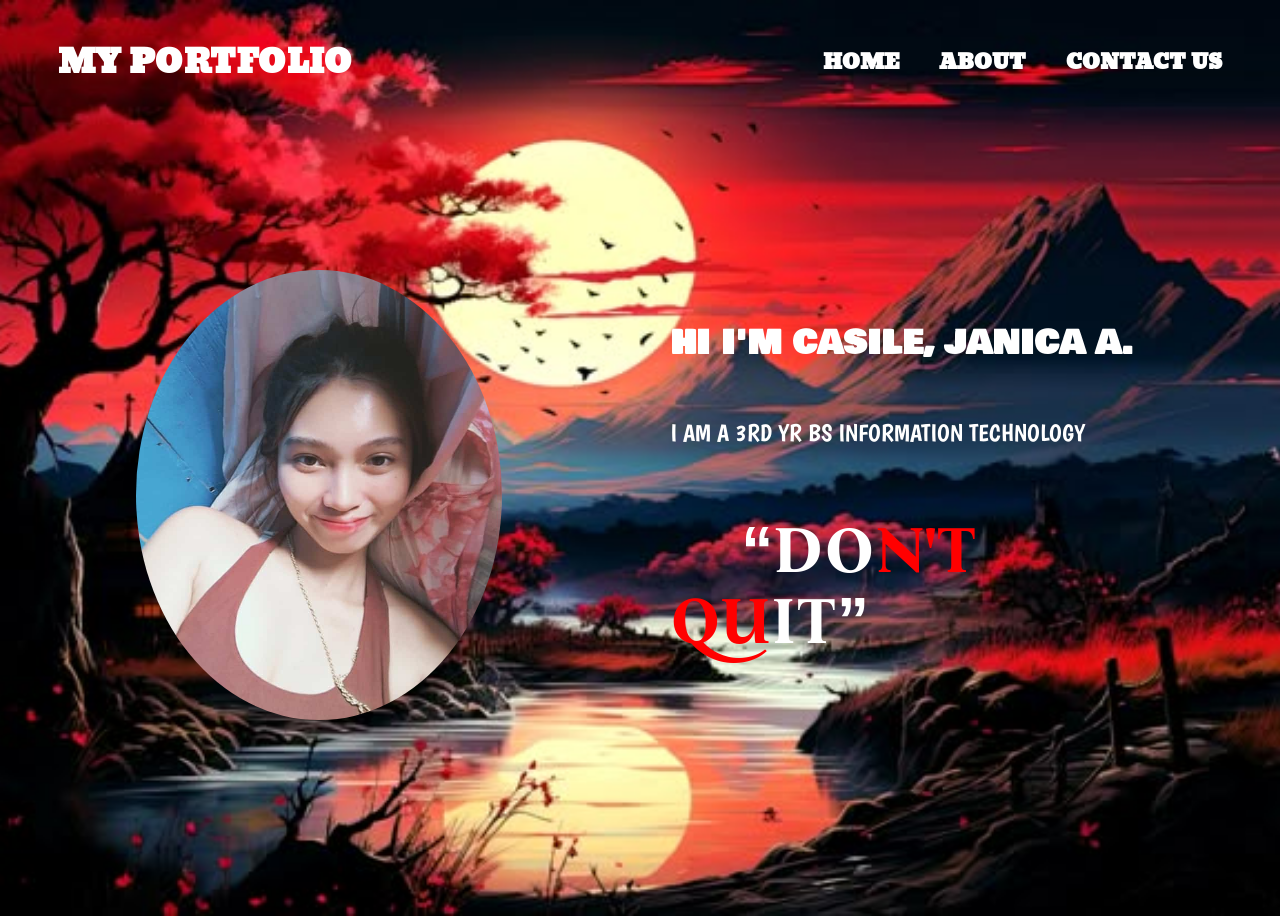
<file: index.html>
<!DOCTYPE html>
<html lang="en">
<head>
  <meta charset="UTF-8">
  <meta name="viewport" content="width=device-width, initial-scale=1.0">
  <title>My Portfolio</title>
  <link rel="stylesheet" href="style.css">
  <link href="https://fonts.googleapis.com/css2?family=Bona+Nova+SC:wght@400;700&display=swap" rel="stylesheet">
  <link href="https://fonts.googleapis.com/css2?family=Boogaloo&display=swap" rel="stylesheet">
  <link href="https://fonts.googleapis.com/css2?family=Bowlby+One&display=swap" rel="stylesheet">
  <link href="https://fonts.googleapis.com/css2?family=Angkor&display=swap" rel="stylesheet">
</head>
<body>

  <div class="grid-container">

    <div class="navbar">
      <nav>
        <a href="#" id="logo">MY PORTFOLIO</a>
        <div class="hamburger" id="hamburger">
          ☰
        </div>
        <ul id="nav-menu">
          <li><a href="#">HOME</a></li>
          <li><a href="#">ABOUT</a></li>
          <li><a href="#">CONTACT US</a></li>
        </ul>
      </nav>
    </div>

    <div class="image-section">
      <img src="2.jpg" alt="Profile">
    </div>

    <div class="text-section">
      <h2>HI I'M CASILE, JANICA A.</h2>
      <p>I AM A 3RD YR BS INFORMATION TECHNOLOGY</p>

      <h1>&nbsp;&nbsp;&nbsp;
          <span class="white">“</span><span class="white bsc up">DO</span><span class="red bsc up">N'T</span>
          <br>
          <span class="red bsc down">QU</span><span class="white bsc up">IT</span><span class="white">”</span>&nbsp;&nbsp;&nbsp;&nbsp;&nbsp;&nbsp;
      </h1>
    </div>

    <div class="footer-section">
      <p></p>
    </div>

  </div>

  <script>
    const hamburger = document.getElementById("hamburger");
    const navMenu = document.getElementById("nav-menu");

    hamburger.addEventListener("click", () => {
      navMenu.classList.toggle("show");
    });
  </script>

</body>
</html>
</file>
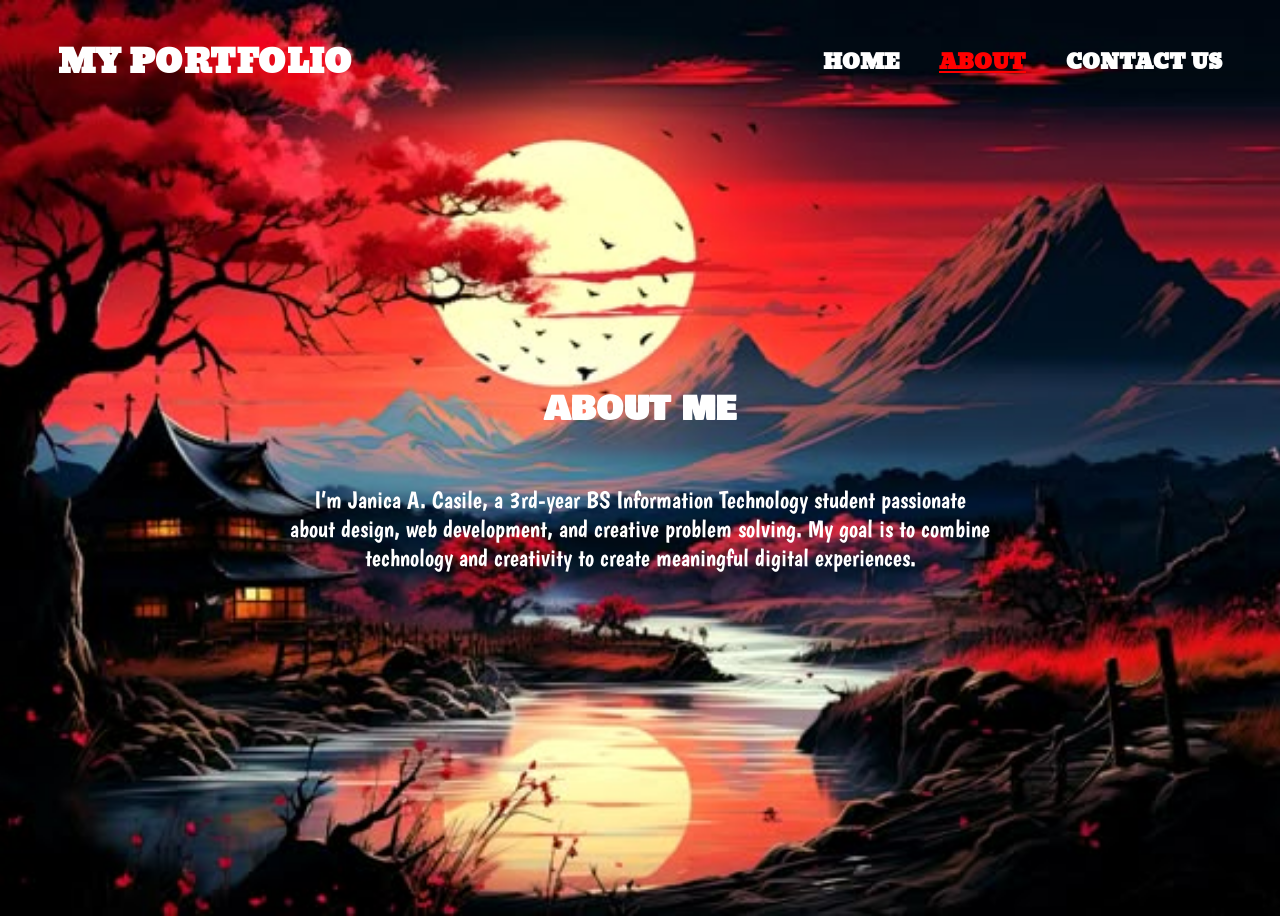
<file: about.html>
<!DOCTYPE html>
<html lang="en">
<head>
  <meta charset="UTF-8">
  <meta name="viewport" content="width=device-width, initial-scale=1.0">
  <title>About Me</title>
  <link rel="stylesheet" href="style.css">
<link rel="stylesheet" href="https://cdnjs.cloudflare.com/ajax/libs/animate.css/4.1.1/animate.min.css"/>
  <link href="https://fonts.googleapis.com/css2?family=Bona+Nova+SC:wght@400;700&display=swap" rel="stylesheet">
  <link href="https://fonts.googleapis.com/css2?family=Boogaloo&display=swap" rel="stylesheet">
  <link href="https://fonts.googleapis.com/css2?family=Bowlby+One&display=swap" rel="stylesheet">
  <link href="https://fonts.googleapis.com/css2?family=Angkor&display=swap" rel="stylesheet">
</head>
<body>
<body class="animate__animated animate__fadeIn">
  <div class="grid-container">

    <div class="navbar">
      <nav>
        <a href="index.html" id="logo">MY PORTFOLIO</a>
        <div class="hamburger" id="hamburger">☰</div>
        <ul id="nav-menu">
          <li><a href="index.html">HOME</a></li>
          <li><a href="about.html" class="active">ABOUT</a></li>
          <li><a href="contact.html">CONTACT US</a></li>
        </ul>
      </nav>
    </div>

    <div class="text-section centered">
      <h2>ABOUT ME</h2>
      <p>I’m Janica A. Casile, a 3rd-year BS Information Technology student passionate about design, web development, and creative problem solving. My goal is to combine technology and creativity to create meaningful digital experiences.</p>
      <h3></h3>
    </div>

    <div class="footer-section">
      <p></p>
    </div>

  </div>

  <script>
    const hamburger = document.getElementById("hamburger");
    const navMenu = document.getElementById("nav-menu");
    hamburger.addEventListener("click", () => {
      navMenu.classList.toggle("show");
    });
  </script>

<script>
  const links = document.querySelectorAll('a');
  links.forEach(link => {
    link.addEventListener('click', e => {
      const href = link.getAttribute('href');
      if (href && href.endsWith('.html')) {
        e.preventDefault();
        document.body.classList.remove('animate__fadeIn');
        document.body.classList.add('animate__fadeOut');
        setTimeout(() => {
          window.location.href = href;
        }, 500);
      }
    });
  });
</script>

</body>
</html>
</file>
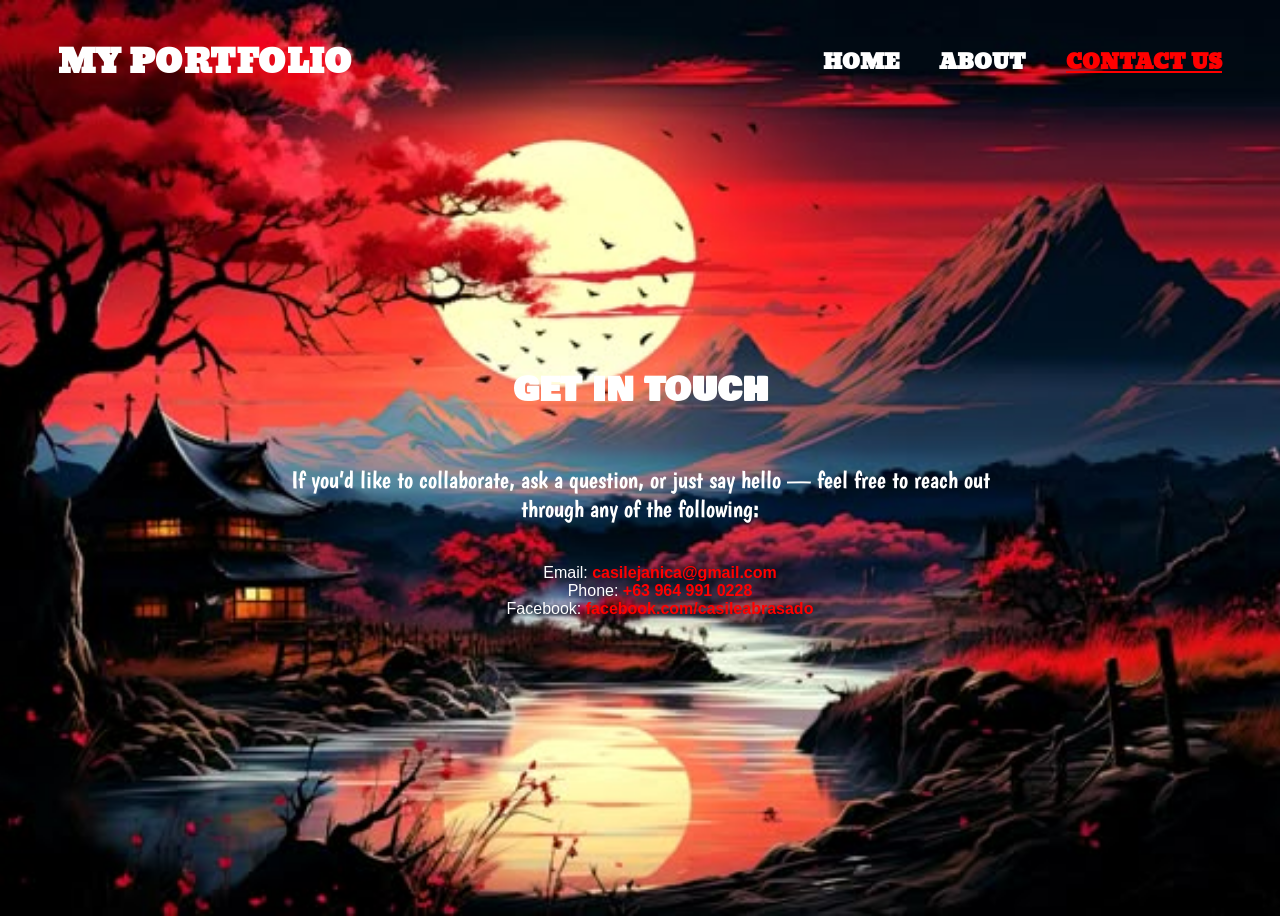
<file: contact.html>
<!DOCTYPE html>
<html lang="en">
<head>
  <meta charset="UTF-8">
  <meta name="viewport" content="width=device-width, initial-scale=1.0">
  <title>Contact Me</title>
  <link rel="stylesheet" href="style.css">
<link rel="stylesheet" href="https://cdnjs.cloudflare.com/ajax/libs/animate.css/4.1.1/animate.min.css"/>
  <link href="https://fonts.googleapis.com/css2?family=Bona+Nova+SC:wght@400;700&display=swap" rel="stylesheet">
  <link href="https://fonts.googleapis.com/css2?family=Boogaloo&display=swap" rel="stylesheet">
  <link href="https://fonts.googleapis.com/css2?family=Bowlby+One&display=swap" rel="stylesheet">
  <link href="https://fonts.googleapis.com/css2?family=Angkor&display=swap" rel="stylesheet">
</head>
<body>
<body class="animate__animated animate__fadeIn">
  <div class="grid-container">

    <div class="navbar">
      <nav>
        <a href="index.html" id="logo">MY PORTFOLIO</a>
        <div class="hamburger" id="hamburger">☰</div>
        <ul id="nav-menu">
          <li><a href="index.html">HOME</a></li>
          <li><a href="about.html">ABOUT</a></li>
          <li><a href="contact.html" class="active">CONTACT US</a></li>
        </ul>
      </nav>
    </div>

    <div class="text-section centered">
      <h2>GET IN TOUCH</h2>
      <p>If you’d like to collaborate, ask a question, or just say hello — feel free to reach out through any of the following:</p>
      <ul>
    Email: 
    <a href="mailto:darylrain7@gmail.com" style="color: red; text-decoration: none;">
      <strong>casilejanica@gmail.com</strong>
    </a><br>

    Phone: 
    <a href="tel:+639649910228" style="color: red; text-decoration: none;">
      <strong>+63 964 991 0228</strong>
    </a><br>

    Facebook: 
    <a href="https://facebook.com/casile.abrasado" target="_blank" style="color: red; text-decoration: none;">
      <strong>facebook.com/casileabrasado</strong>
      </ul>
      <h3></h3>
    </div>

    <div class="footer-section">
      <p></p>
    </div>

  </div>

  <script>
    const hamburger = document.getElementById("hamburger");
    const navMenu = document.getElementById("nav-menu");
    hamburger.addEventListener("click", () => {
      navMenu.classList.toggle("show");
    });
  </script>

<script>
  const links = document.querySelectorAll('a');
  links.forEach(link => {
    link.addEventListener('click', e => {
      const href = link.getAttribute('href');
      if (href && href.endsWith('.html')) {
        e.preventDefault();
        document.body.classList.remove('animate__fadeIn');
        document.body.classList.add('animate__fadeOut');
        setTimeout(() => {
          window.location.href = href;
        }, 500);
      }
    });
  });
</script>

</body>
</html>
</file>
<file: style.css>
{
margin: 0;
padding: 0;
box-sizing: border-box;
}


body {
background-image: url("1.jpg");
background-size: cover;
background-position: center;
height: 100vh;
font-family: Arial, sans-serif;
color: white;
}

.grid-container {
display: grid;
grid-template-rows: auto 1fr auto;
grid-template-columns: repeat(10, 1fr);
height: 100%;
gap: 20px;
}

.navbar {
grid-column: 1 / -1;
}

.navbar nav {
display: flex;
justify-content: space-between;
align-items: center;
padding: 20px 50px;
}

#logo {
font-family: "Angkor", serif;
font-size: 2rem;
font-weight: bold;
color: white;
text-decoration: none;
}

.navbar nav ul {
display: flex;
gap: 40px;
list-style: none;
}

.navbar nav ul li a {
font-family: "Angkor", serif;
font-size: 1.3rem;
font-weight: bold;
color: white;
text-decoration: none;
}

.navbar nav ul li a.active {
color: red;
text-decoration: underline;
}

.hamburger {
display: none;
font-size: 2rem;
cursor: pointer;
color: white;
}

.image-section {
grid-column: 2 / 5;
display: flex;
justify-content: center;
align-items: center;
}

.image-section img {
width: 450px;
height: 450px;
border-radius: 50%;
object-fit: cover;
}

.text-section {
grid-column: 6 / 10;
display: flex;
flex-direction: column;
justify-content: center;
align-items: flex-start;
text-align: left;
max-width: 600px;
padding-left: 20px;
}

.text-section h2 {
font-family: "Bowlby One", sans-serif;
font-size: 2.0rem;
font-weight: bold;
}

.text-section p {
font-family: "Boogaloo", cursive;
font-size: 1.5rem;
margin-bottom: 25px;
}

.text-section h1 {
font-size: 4rem;
font-weight: bold;
line-height: 1.1;
}

.text-section .red {
color: red;
}

.text-section .white {
color: white;
}

.text-section .bsc {
font-family: 'Bona Nova SC', serif;
}

.footer-section {
grid-column: 1 / -1;
text-align: center;
font-size: 0.9rem;
padding: 10px;
}

.centered {
  grid-column: 1 / -1;
  display: flex;
  flex-direction: column;
  justify-content: center;
  align-items: center;
  text-align: center;
  max-width: 700px;
  margin: 0 auto;
  padding: 40px;
}

@media screen and (max-width: 800px) {
.grid-container {
grid-template-columns: 1fr;
}
#logo {
font-size: 1rem;
}
.navbar nav ul li a {
font-size: 1rem;
}
.image-section {
grid-column: 1 / -1;
justify-content: center;
align-items: center;
}
.text-section {
grid-column: 1 / -1;
align-items: center;
text-align: center;
padding: 20px;
}
.text-section h1 {
font-size: 3rem;
}

.navbar nav {
padding: 12px 16px;
position: relative;
}

.navbar nav ul {
display: none;
}

.hamburger {
display: block;
position: absolute;
right: 16px;
top: 50%;
transform: translateY(-50%);
z-index: 1000;
}

.navbar nav ul.show {
display: flex;
flex-direction: column;
position: absolute;
top: 60px;
right: 12px;
background-color: rgba(0,0,0,0.9);
padding: 8px 12px;
border-radius: 8px;
z-index: 900;
}
}

@media screen and (max-width: 600px) {
.navbar nav ul {
display: none;
flex-direction: column;
background-color: rgba(0, 0, 0, 0.8);
position: absolute;
top: 70px;
right: 30px;
border-radius: 10px;
padding: 10px 20px;
}

.navbar nav ul.show {
display: flex;
}

.hamburger {
display: block;
}

.image-section img {
width: 180px;
height: 180px;
}
.text-section h1 {
font-size: 2.5rem;
}
#logo {
font-size: 1.5rem;
}
}

@media screen and (max-width: 400px) {
.image-section img {
width: 120px;
height: 120px;
}

.text-section h1 {
font-size: 2rem;
}

.text-section p {
font-size: 1.2rem;
}
}
</file>
